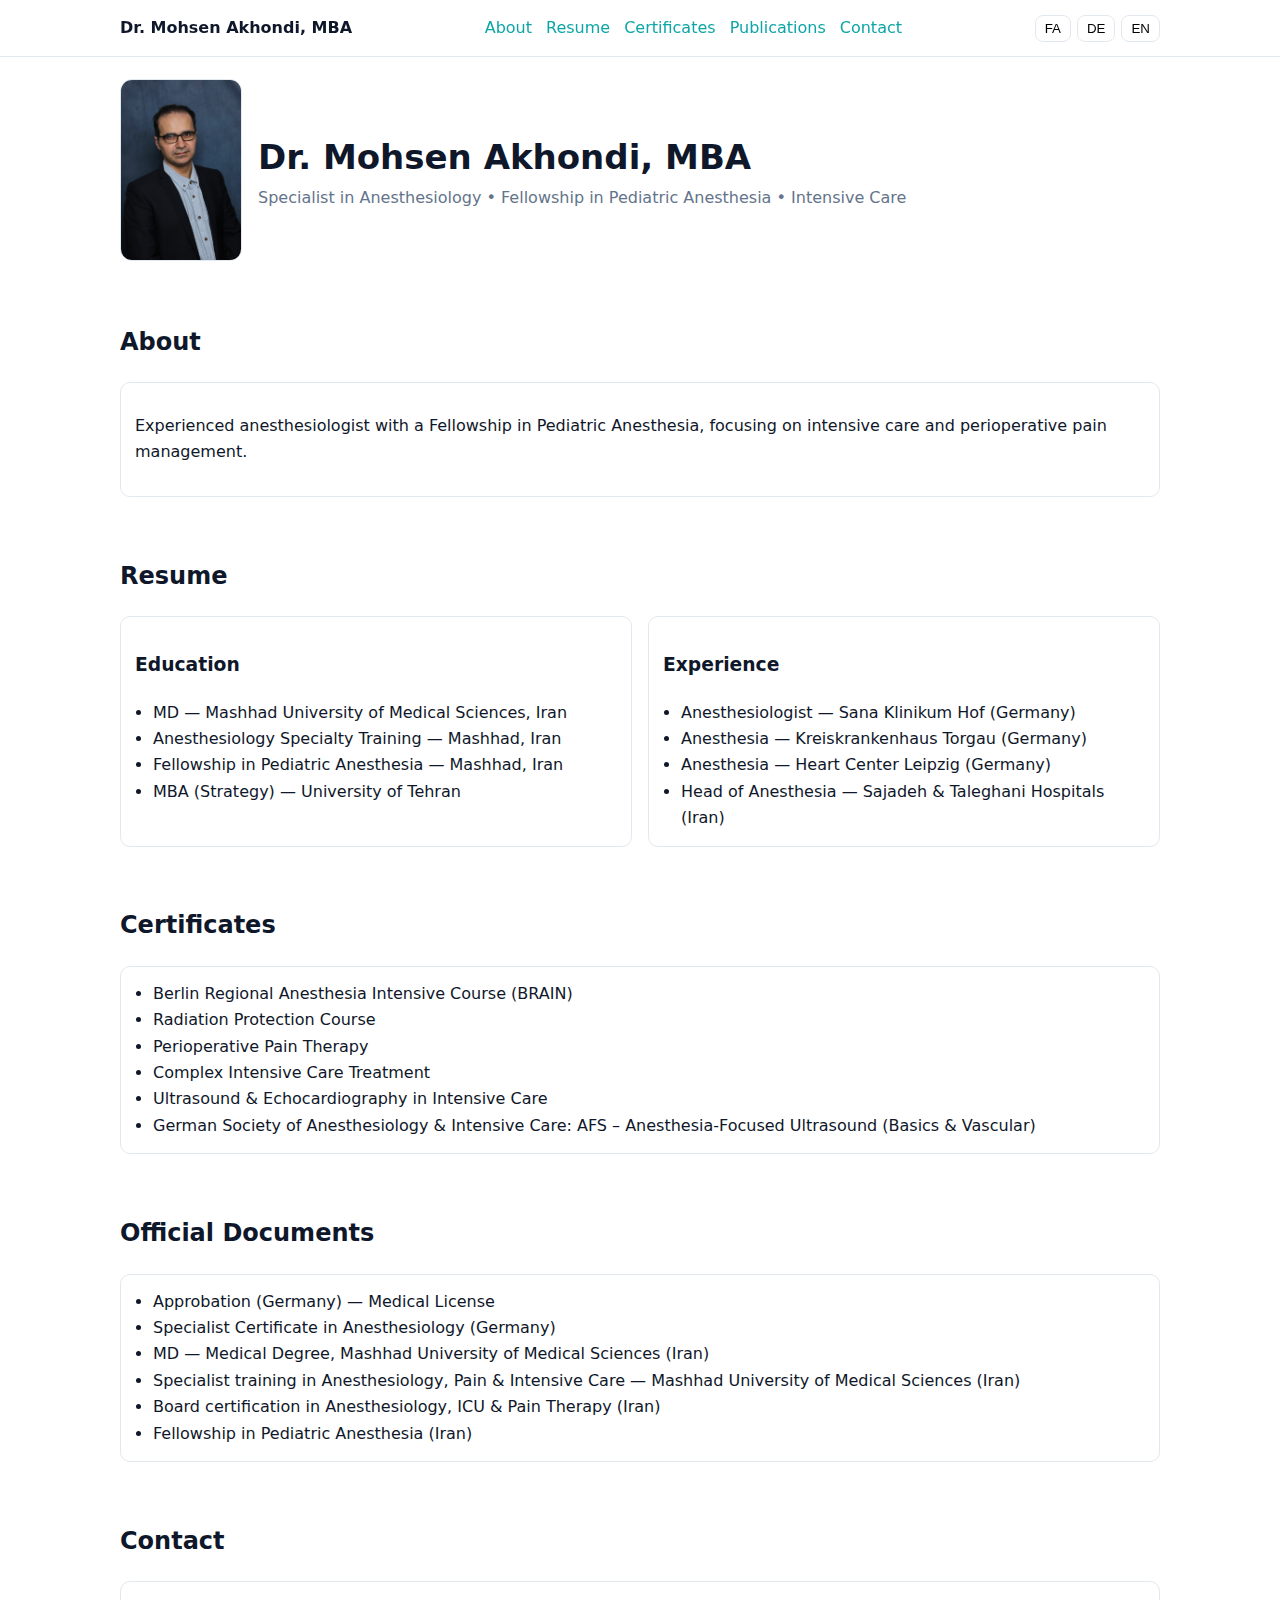
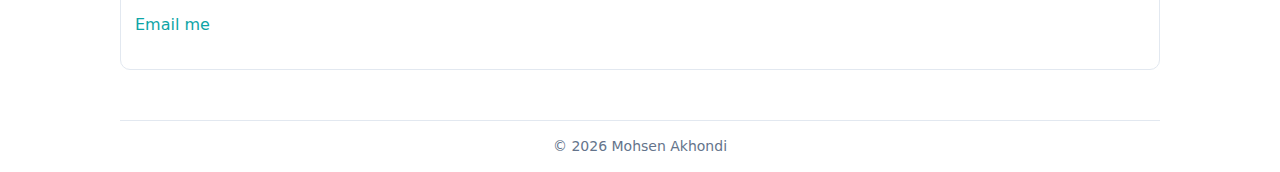
<file: index.html>
<!doctype html><html lang="de"><head><meta charset="utf-8"><meta name="viewport" content="width=device-width,initial-scale=1">
<title>Dr. Mohsen Akhondi, MBA — CV</title><style>
:root{--bg:#ffffff;--fg:#0f172a;--muted:#64748b;--line:#e2e8f0;--accent:#0ea5a6;--chip:#eef2ff}
html,body{margin:0;padding:0;background:var(--bg);color:var(--fg);font:16px/1.65 system-ui,-apple-system,Segoe UI,Roboto,Helvetica,Arial}
a{color:var(--accent);text-decoration:none}
a:hover{text-decoration:underline}
.container{max-width:1040px;margin:auto;padding:0 20px}
.nav{position:sticky;top:0;background:rgba(255,255,255,.9);border-bottom:1px solid var(--line);backdrop-filter:blur(8px);z-index:10}
.nav-inner{display:flex;align-items:center;justify-content:space-between;flex-wrap:wrap;gap:10px;min-height:56px}
.brand{font-weight:700}
.nav-links{display:flex;gap:14px;flex-wrap:wrap;justify-content:center;flex:1}
.lang-switch{display:flex;gap:6px}
.lang-switch button{border:1px solid var(--line);background:transparent;border-radius:8px;padding:5px 9px;cursor:pointer}
.hero{display:grid;grid-template-columns:minmax(90px,120px) 1fr;gap:18px;align-items:center;padding:22px 0}
.hero img{width:100%;max-width:120px;border-radius:12px;border:1px solid var(--line)}
h1{margin:0;font-size:clamp(22px,3.5vw,34px)}
.sub{color:var(--muted)}
.section{padding:20px 0}
.card{border:1px solid var(--line);border-radius:10px;padding:14px}
.grid-2{display:grid;grid-template-columns:1fr 1fr;gap:16px}
@media(max-width:850px){.grid-2{grid-template-columns:1fr}}
ul.clean{margin:0;padding-left:18px}
.footer{border-top:1px solid var(--line);margin-top:30px;padding:14px 0;text-align:center;color:var(--muted);font-size:14px}
[dir="rtl"] .hero{grid-template-columns:1fr minmax(90px,120px)}
[dir="rtl"] .nav-links{flex-direction:row-reverse}
</style></head><body>
<div class="nav"><div class="container nav-inner">
  <div class="brand" data-i="title">Dr. Mohsen Akhondi, MBA</div>
  <nav class="nav-links">
    <a href="#about" data-i="nav_about">Über mich</a>
    <a href="#resume" data-i="nav_resume">Lebenslauf</a>
    <a href="#certs" data-i="nav_certs">Zertifikate</a>
    <a href="publications.html" data-i="nav_pubs">Publikationen</a>
    <a href="#contact" data-i="nav_contact">Kontakt</a>
  </nav>
  <div class="lang-switch"><button data-lang="fa">FA</button><button data-lang="de" class="active">DE</button><button data-lang="en">EN</button></div>
</div></div>
<main class="container">
<section class="hero"><img src="assets/photo.jpg" alt="Portrait"><div><h1 data-i="title">Dr. Mohsen Akhondi, MBA</h1>
<div class="sub" data-i="role">Facharzt für Anästhesiologie • Fellowship für Kinderanästhesie • Intensivmedizin</div></div></section>
<section id="about" class="section"><h2 data-i="about_h">Über mich</h2><div class="card"><p data-i="about_text">…</p></div></section>
<section id="resume" class="section"><h2 data-i="resume_h">Lebenslauf</h2>
<div class="grid-2">
  <div class="card"><h3 data-i="edu_h">Ausbildung</h3><ul id="edu-list" class="clean">
    <li>MD — Mashhad University of Medical Sciences, Iran</li><li>Anesthesiology Specialty Training — Mashhad, Iran</li><li>Fellowship in Pediatric Anesthesia — Mashhad, Iran</li><li>MBA (Strategy) — University of Tehran</li>
  </ul></div>
  <div class="card"><h3 data-i="exp_h">Berufserfahrung</h3><ul id="exp-list" class="clean">
    <li>Anesthesiologist — Sana Klinikum Hof (Germany)</li><li>Anesthesia — Kreiskrankenhaus Torgau (Germany)</li><li>Anesthesia — Heart Center Leipzig (Germany)</li><li>Head of Anesthesia — Sajadeh & Taleghani Hospitals (Iran)</li>
  </ul></div>
</div></section>
<section id="certs" class="section"><h2 data-i="certs_h">Weiterbildungen & Zertifikate</h2>
<div class="card"><ul id="certs-list" class="clean">
  <li>Berliner Regionalanästhesie Intensivkurs (BRAIN)</li><li>Strahlenschutzkurs</li><li>Perioperative Schmerztherapie</li><li>Intensivmedizinische Komplexbehandlung</li><li>Sonographie & Echokardiographie in der Intensivmedizin</li><li>Deutsche Gesellschaft für Anästhesiologie und Intensivmedizin: AFS – Anästhesie Fokussierte Sonographie: Grundlagen und Gefäßsonographie</li>
</ul></div></section>
<section id="docs" class="section"><h2 data-i="docs_h">Offizielle Dokumente</h2>
<div class="card"><ul id="docs-list" class="clean">
  <li>Approbation (Deutschland)</li><li>Facharzt für Anästhesiologie (Deutschland)</li><li>Studium der Humanmedizin an der Universität für Medizin in Mashhad (Iran)</li><li>Anästhesiologie Facharzt, Schmerz- und Intensivmedizin an der Universität für Medizin in Mashhad (Iran)</li><li>Board‑Zertifizierung Anästhesiologie, ITS und Schmerztherapie (Iran)</li><li>Fellowship Kinderanästhesie (Iran)</li>
</ul></div></section>
<section id="contact" class="section"><h2 data-i="contact_h">Kontakt</h2><div class="card"><p><a href="mailto:Akhondi@Live.com" data-i="contact_btn">E‑Mail senden</a></p></div></section>
<div class="footer">© <script>document.write(new Date().getFullYear())</script> Mohsen Akhondi</div>
</main>
<script>
const i18n = {
  de:{nav_about:'Über mich',nav_resume:'Lebenslauf',nav_certs:'Zertifikate',nav_pubs:'Publikationen',nav_contact:'Kontakt',
      title:'Dr. Mohsen Akhondi, MBA',role:'Facharzt für Anästhesiologie • Fellowship für Kinderanästhesie • Intensivmedizin',
      about_h:'Über mich',about_text:'Erfahrener Facharzt für Anästhesiologie mit Fellowship in Kinderanästhesie, Schwerpunkt Intensivmedizin und perioperative Schmerztherapie.',
      resume_h:'Lebenslauf',edu_h:'Ausbildung',exp_h:'Berufserfahrung',certs_h:'Weiterbildungen & Zertifikate',docs_h:'Offizielle Dokumente',
      contact_h:'Kontakt',contact_btn:'E‑Mail senden',
      edu_list:['MD — Mashhad University of Medical Sciences, Iran','Anesthesiology Specialty Training — Mashhad, Iran','Fellowship in Pediatric Anesthesia — Mashhad, Iran','MBA (Strategy) — University of Tehran'],
      exp_list:['Anesthesiologist — Sana Klinikum Hof (Germany)','Anesthesia — Kreiskrankenhaus Torgau (Germany)','Anesthesia — Heart Center Leipzig (Germany)','Head of Anesthesia — Sajadeh & Taleghani Hospitals (Iran)'],
      certs_list:['Berliner Regionalanästhesie Intensivkurs (BRAIN)','Strahlenschutzkurs','Perioperative Schmerztherapie','Intensivmedizinische Komplexbehandlung','Sonographie & Echokardiographie in der Intensivmedizin','Deutsche Gesellschaft für Anästhesiologie und Intensivmedizin: AFS – Anästhesie Fokussierte Sonographie: Grundlagen und Gefäßsonographie'],
      docs_list:['Approbation (Deutschland)','Facharzt für Anästhesiologie (Deutschland)','Studium der Humanmedizin an der Universität für Medizin in Mashhad (Iran)','Anästhesiologie Facharzt, Schmerz- und Intensivmedizin an der Universität für Medizin in Mashhad (Iran)','Board‑Zertifizierung Anästhesiologie, ITS und Schmerztherapie (Iran)','Fellowship Kinderanästhesie (Iran)']
  },
  en:{nav_about:'About',nav_resume:'Resume',nav_certs:'Certificates',nav_pubs:'Publications',nav_contact:'Contact',
      title:'Dr. Mohsen Akhondi, MBA',role:'Specialist in Anesthesiology • Fellowship in Pediatric Anesthesia • Intensive Care',
      about_h:'About',about_text:'Experienced anesthesiologist with a Fellowship in Pediatric Anesthesia, focusing on intensive care and perioperative pain management.',
      resume_h:'Resume',edu_h:'Education',exp_h:'Experience',certs_h:'Certificates',docs_h:'Official Documents',
      contact_h:'Contact',contact_btn:'Email me',
      edu_list:['MD — Mashhad University of Medical Sciences, Iran','Anesthesiology Specialty Training — Mashhad, Iran','Fellowship in Pediatric Anesthesia — Mashhad, Iran','MBA (Strategy) — University of Tehran'],
      exp_list:['Anesthesiologist — Sana Klinikum Hof (Germany)','Anesthesia — Kreiskrankenhaus Torgau (Germany)','Anesthesia — Heart Center Leipzig (Germany)','Head of Anesthesia — Sajadeh & Taleghani Hospitals (Iran)'],
      certs_list:['Berlin Regional Anesthesia Intensive Course (BRAIN)','Radiation Protection Course','Perioperative Pain Therapy','Complex Intensive Care Treatment','Ultrasound & Echocardiography in Intensive Care','German Society of Anesthesiology & Intensive Care: AFS – Anesthesia‑Focused Ultrasound (Basics & Vascular)'],
      docs_list:['Approbation (Germany) — Medical License','Specialist Certificate in Anesthesiology (Germany)','MD — Medical Degree, Mashhad University of Medical Sciences (Iran)','Specialist training in Anesthesiology, Pain & Intensive Care — Mashhad University of Medical Sciences (Iran)','Board certification in Anesthesiology, ICU & Pain Therapy (Iran)','Fellowship in Pediatric Anesthesia (Iran)']
  },
  fa:{nav_about:'درباره من',nav_resume:'رزومه',nav_certs:'گواهی‌ها',nav_pubs:'مقالات',nav_contact:'تماس',
      title:'دکتر محسن آخوندی، MBA',role:'متخصص بیهوشی • فلوشیپ فوق‌تخصصی بیهوشی کودکان • مراقبت‌های ویژه',
      about_h:'درباره من',about_text:'پزشک متخصص بیهوشی و دارندهٔ فلوشیپ فوق‌تخصصی بیهوشی کودکان، با تمرکز بر مراقبت‌های ویژه و مدیریت درد پیرامون عمل.',
      resume_h:'رزومه',edu_h:'تحصیلات',exp_h:'سوابق شغلی',certs_h:'دوره‌ها و گواهی‌نامه‌ها',docs_h:'اسناد رسمی',
      contact_h:'تماس',contact_btn:'ارسال ایمیل',
      edu_list:['دکترای حرفه‌ای پزشکی (MD) — دانشگاه علوم پزشکی مشهد، ایران','دوره تخصص بیهوشی — مشهد، ایران','فلوشیپ بیهوشی کودکان — مشهد، ایران','MBA (استراتژی) — دانشگاه تهران'],
      exp_list:['پزشک متخصص بیهوشی — Sana Klinikum Hof (آلمان)','بیهوشی — Kreiskrankenhaus Torgau (آلمان)','بیهوشی — Heart Center Leipzig (آلمان)','رئیس بخش بیهوشی — بیمارستان‌های سجادیه و طالقانی (ایران)'],
      certs_list:['دوره فشرده رژیونال آنستزی برلین (BRAIN)','دوره حفاظت در برابر اشعه','درمان درد پیرامون عمل','درمان پیچیده مراقبت‌های ویژه','سونوگرافی و اکو در ICU','AFS – سونوگرافی متمرکز بر بیهوشی (مبانی و عروق)'],
      docs_list:['اپروباسیون (مجوز کار پزشکی در آلمان)','عنوان تخصصی بیهوشی (آلمان)','دکترای پزشکی — دانشگاه علوم پزشکی مشهد (ایران)','تخصص بیهوشی، درد و مراقبت‌های ویژه — دانشگاه علوم پزشکی مشهد (ایران)','بورد تخصصی بیهوشی، ICU و درمان درد (ایران)','فلوشیپ بیهوشی کودکان (ایران)']
  }
};
function fillList(id, arr){const ul=document.getElementById(id); if(!ul) return; ul.innerHTML=''; arr.forEach(x=>{const li=document.createElement('li'); li.textContent=x; ul.appendChild(li);});}
function setLang(lang){
  const l = i18n[lang]?lang:'de';
  document.documentElement.lang=l;
  document.documentElement.dir=(l==='fa')?'rtl':'ltr';
  const t=i18n[l];
  document.querySelectorAll('[data-i]').forEach(el=>{const k=el.getAttribute('data-i'); if(t[k]) el.textContent=t[k];});
  fillList('edu-list',t.edu_list); fillList('exp-list',t.exp_list); fillList('certs-list',t.certs_list); fillList('docs-list',t.docs_list);
  document.querySelectorAll('.lang-switch button').forEach(b=>b.classList.remove('active'));
  const btn=document.querySelector(`.lang-switch button[data-lang="${l}"]`); if(btn) btn.classList.add('active');
  localStorage.setItem('lang',l);
}
document.addEventListener('DOMContentLoaded',()=>{
  const saved=localStorage.getItem('lang'); let initial=saved;
  if(!initial){ const nav=(navigator.language||'en').toLowerCase(); if(nav.startsWith('fa')) initial='fa'; else if(nav.startsWith('de')) initial='de'; else initial='en'; }
  setLang(initial);
  document.querySelectorAll('.lang-switch button').forEach(b=>b.addEventListener('click',()=>setLang(b.dataset.lang)));
});
</script>
</body></html>
</file>
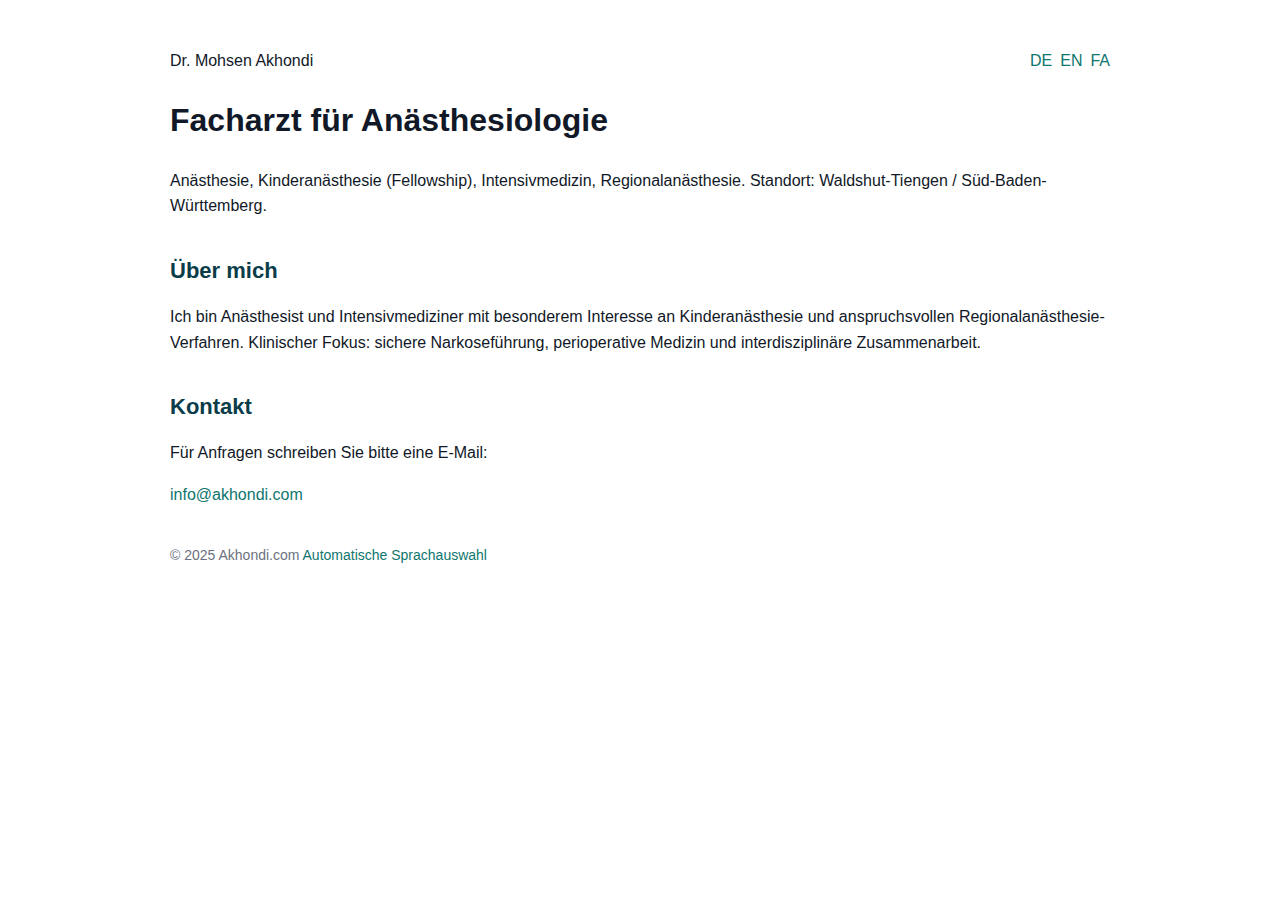
<file: de.html>
<!doctype html>
<html lang="de">
<head>
  <meta charset="utf-8">
  <meta name="viewport" content="width=device-width, initial-scale=1">
  <title>Dr. Mohsen Akhondi — Anästhesiologe</title>
  <link rel="stylesheet" href="styles.css">
</head>
<body>
  <div class="container">
    <header class="header">
      <div class="brand">Dr. Mohsen Akhondi</div>
      <nav class="lang-switch" aria-label="Sprache wechseln">
        <a href="de.html" class="active">DE</a>
        <a href="en.html">EN</a>
        <a href="fa.html">FA</a>
      </nav>
    </header>

    <main class="hero">
      <h1>Facharzt für Anästhesiologie</h1>
      <p>
        Anästhesie, Kinderanästhesie (Fellowship), Intensivmedizin, Regionalanästhesie.
        Standort: Waldshut‑Tiengen / Süd-Baden-Württemberg.
      </p>
    </main>

    <section class="section">
      <h2>Über mich</h2>
      <p>
        Ich bin Anästhesist und Intensivmediziner mit besonderem Interesse an Kinderanästhesie und
        anspruchsvollen Regionalanästhesie-Verfahren. Klinischer Fokus: sichere Narkoseführung,
        perioperative Medizin und interdisziplinäre Zusammenarbeit.
      </p>
    </section>

    <section class="section">
      <h2>Kontakt</h2>
      <p>Für Anfragen schreiben Sie bitte eine E‑Mail:</p>
      <p><a class="mail" href="mailto:info@akhondi.com">info@akhondi.com</a></p>
    </section>

    <footer class="footer">
      <span>© 2025 Akhondi.com</span>
      <a href="index.html">Automatische Sprachauswahl</a>
    </footer>
  </div>
</body>
</html>
</file>
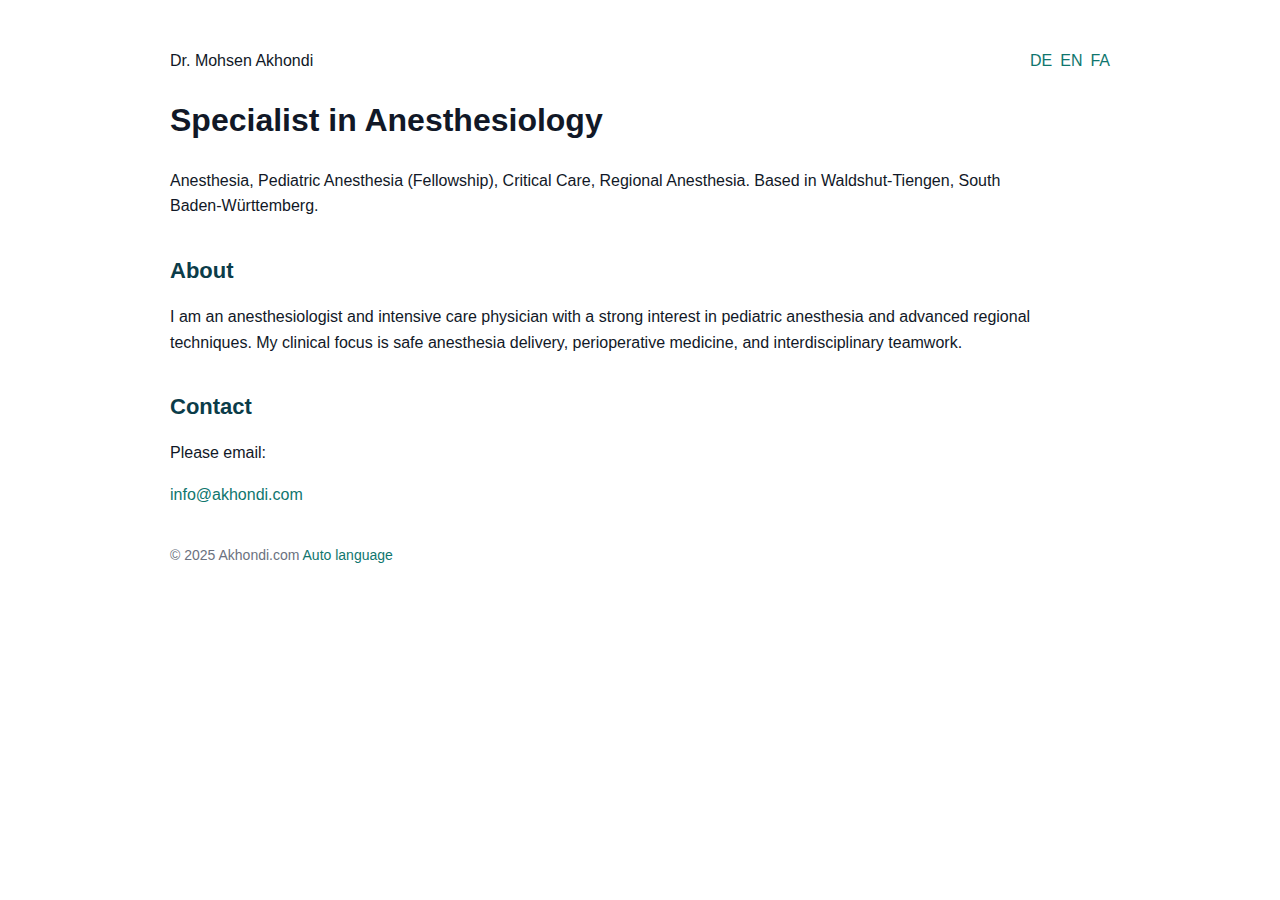
<file: en.html>
<!doctype html>
<html lang="en">
<head>
  <meta charset="utf-8">
  <meta name="viewport" content="width=device-width, initial-scale=1">
  <title>Dr. Mohsen Akhondi — Anesthesiologist</title>
  <link rel="stylesheet" href="styles.css">
</head>
<body>
  <div class="container">
    <header class="header">
      <div class="brand">Dr. Mohsen Akhondi</div>
      <nav class="lang-switch" aria-label="Switch language">
        <a href="de.html">DE</a>
        <a href="en.html" class="active">EN</a>
        <a href="fa.html">FA</a>
      </nav>
    </header>

    <main class="hero">
      <h1>Specialist in Anesthesiology</h1>
      <p>
        Anesthesia, Pediatric Anesthesia (Fellowship), Critical Care, Regional Anesthesia.
        Based in Waldshut‑Tiengen, South Baden‑Württemberg.
      </p>
    </main>

    <section class="section">
      <h2>About</h2>
      <p>
        I am an anesthesiologist and intensive care physician with a strong interest in pediatric
        anesthesia and advanced regional techniques. My clinical focus is safe anesthesia delivery,
        perioperative medicine, and interdisciplinary teamwork.
      </p>
    </section>

    <section class="section">
      <h2>Contact</h2>
      <p>Please email:</p>
      <p><a class="mail" href="mailto:info@akhondi.com">info@akhondi.com</a></p>
    </section>

    <footer class="footer">
      <span>© 2025 Akhondi.com</span>
      <a href="index.html">Auto language</a>
    </footer>
  </div>
</body>
</html>
</file>
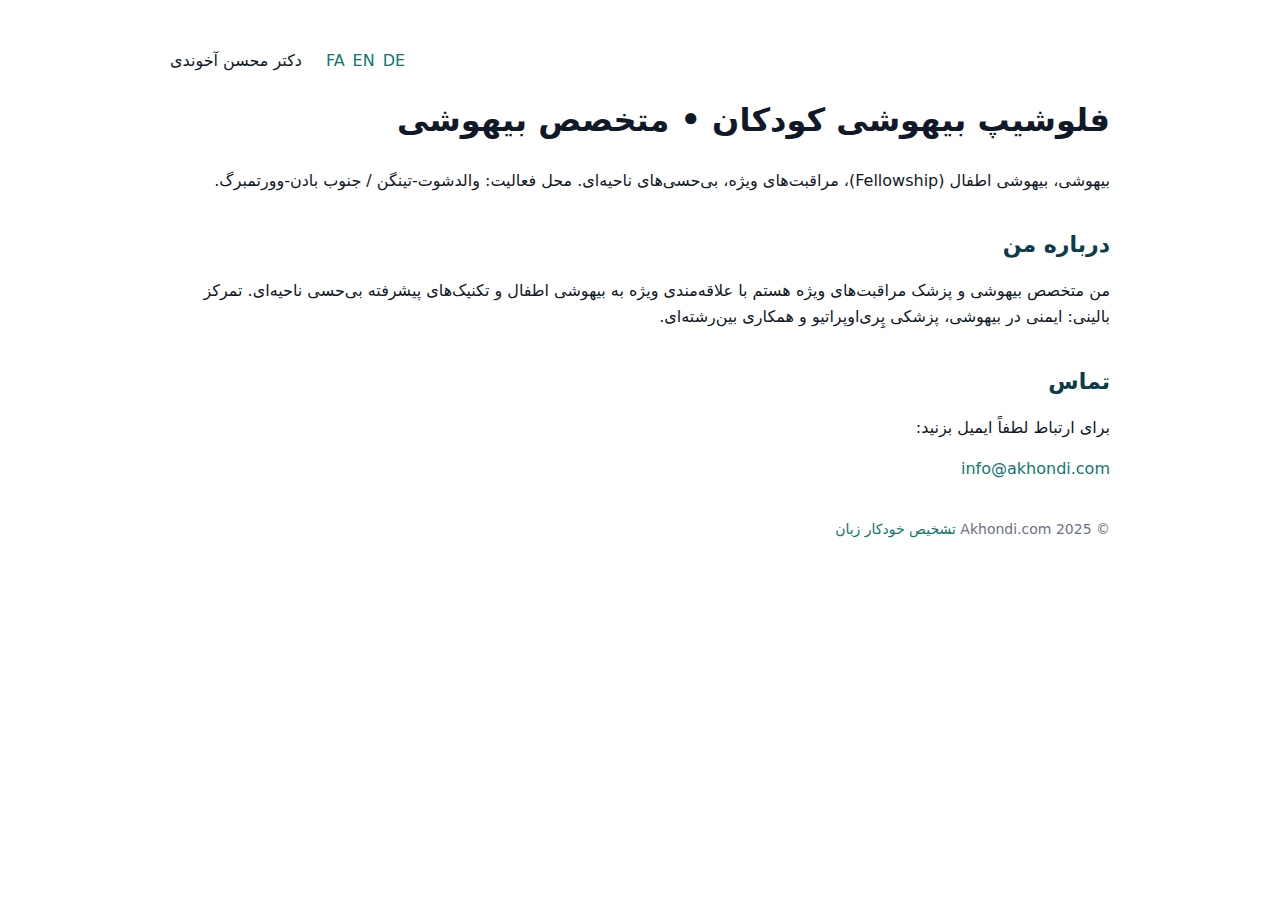
<file: fa.html>
<!doctype html>
<html lang="fa" dir="rtl">
<head>
  <meta charset="utf-8">
  <meta name="viewport" content="width=device-width, initial-scale=1">
  <title>دکتر محسن آخوندی — متخصص بیهوشی</title>
  <link rel="stylesheet" href="styles.css">
  <style>
    body { font-family: "Vazirmatn", system-ui, -apple-system, "Segoe UI", Roboto, Arial, sans-serif; }
  </style>
</head>
<body>
  <div class="container">
    <header class="header">
      <div class="brand">دکتر محسن آخوندی</div>
      <nav class="lang-switch" aria-label="تغییر زبان">
        <a href="de.html">DE</a>
        <a href="en.html">EN</a>
        <a href="fa.html" class="active">FA</a>
      </nav>
    </header>

    <main class="hero">
      <h1>فلوشیپ بیهوشی کودکان • متخصص بیهوشی</h1>
      <p>
        بیهوشی، بیهوشی اطفال (Fellowship)، مراقبت‌های ویژه، بی‌حسی‌های ناحیه‌ای.
        محل فعالیت: والدشوت‑تینگن / جنوب بادن-وورتمبرگ.
      </p>
    </main>

    <section class="section">
      <h2>درباره من</h2>
      <p>
        من متخصص بیهوشی و پزشک مراقبت‌های ویژه هستم با علاقه‌مندی ویژه به بیهوشی اطفال و تکنیک‌های
        پیشرفته بی‌حسی ناحیه‌ای. تمرکز بالینی: ایمنی در بیهوشی، پزشکی پِری‌اوپراتیو و همکاری بین‌رشته‌ای.
      </p>
    </section>

    <section class="section">
      <h2>تماس</h2>
      <p>برای ارتباط لطفاً ایمیل بزنید:</p>
      <p><a class="mail" href="mailto:info@akhondi.com">info@akhondi.com</a></p>
    </section>

    <footer class="footer">
      <span>© 2025 Akhondi.com</span>
      <a href="index.html">تشخیص خودکار زبان</a>
    </footer>
  </div>
</body>
</html>
</file>
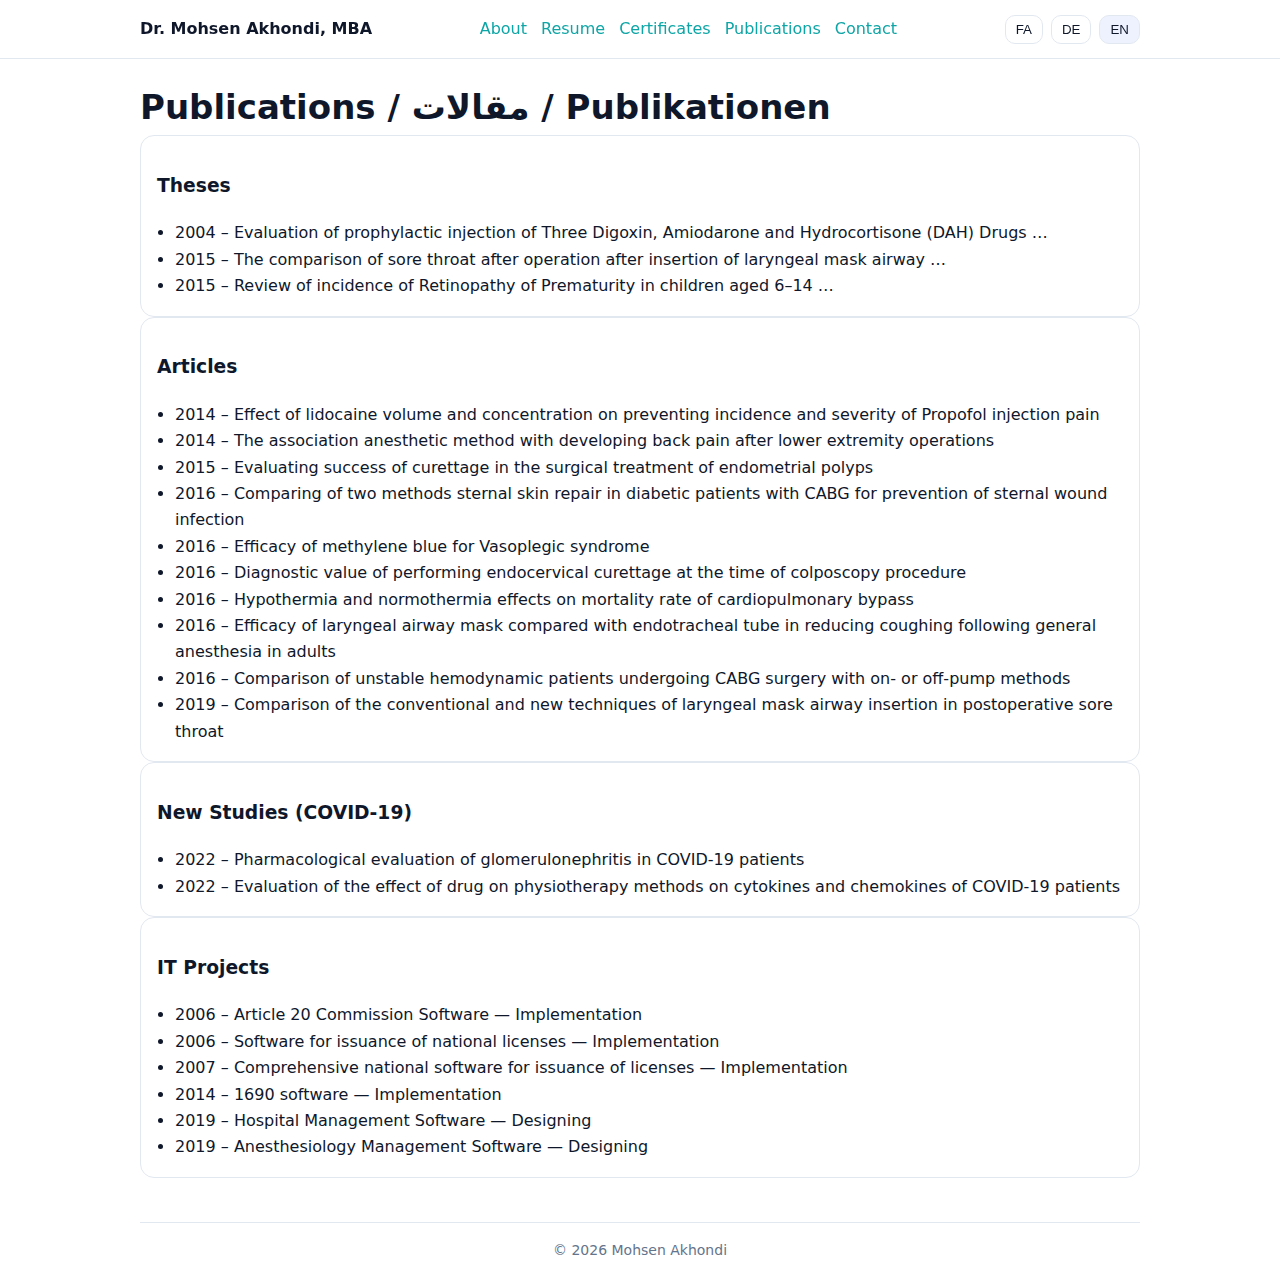
<file: publications.html>
<!doctype html><html lang="de"><head><meta charset="utf-8"><meta name="viewport" content="width=device-width,initial-scale=1">
<title>Publications — Dr. Mohsen Akhondi</title><style>
:root{--bg:#ffffff;--fg:#0f172a;--muted:#64748b;--line:#e2e8f0;--accent:#0ea5a6;--chip:#eef2ff}
@media (prefers-color-scheme: dark){
  :root{--bg:#0b1220;--fg:#e5eefc;--muted:#94a3b8;--line:#1f2a44;--chip:#1b2140}
}
*{box-sizing:border-box}
html,body{margin:0;padding:0;background:var(--bg);color:var(--fg);font:16px/1.65 system-ui,-apple-system,Segoe UI,Roboto,Helvetica,Arial}
a{color:var(--accent);text-decoration:none}
a:hover{text-decoration:underline}
.container{max-width:1040px;margin-inline:auto;padding:0 20px}
.nav{position:sticky;top:0;z-index:10;background:rgba(255,255,255,.9);backdrop-filter:blur(10px);border-bottom:1px solid var(--line)}
@media (prefers-color-scheme: dark){.nav{background:rgba(11,18,32,.75)}}
.nav-inner{display:flex;align-items:center;gap:12px;justify-content:space-between;min-height:58px;flex-wrap:wrap}
.brand{font-weight:700}
.nav-links{display:flex;gap:14px;flex-wrap:wrap;justify-content:center;flex:1}
.lang-switch{display:flex;gap:8px}
.lang-switch button{border:1px solid var(--line);background:transparent;border-radius:10px;padding:6px 10px;cursor:pointer;color:var(--fg)}
.lang-switch button.active{background:var(--chip)}
.hero{display:grid;grid-template-columns:minmax(90px,120px) 1fr;gap:18px;align-items:center;padding:20px 0 8px}
.hero img{width:100%;height:auto;max-width:120px;aspect-ratio:6/7;object-fit:cover;border-radius:12px;border:1px solid var(--line)}
h1{font-size:clamp(22px,3.8vw,34px);margin:0}
.sub{color:var(--muted);margin:6px 0 0}
.section{padding:20px 0}
.section h2{font-size:22px;margin:0 0 12px;color:#0b3c49}
.card{border:1px solid var(--line);border-radius:14px;padding:16px;background:transparent}
.grid-2{display:grid;grid-template-columns:1fr 1fr;gap:16px}
@media (max-width:880px){.grid-2{grid-template-columns:1fr}}
ul.clean{margin:0;padding-left:18px}
.meta{color:var(--muted);font-size:14px}
.footer{border-top:1px solid var(--line);margin-top:24px;padding:16px 0;color:var(--muted);font-size:14px;text-align:center}
[dir="rtl"] .hero{grid-template-columns:1fr minmax(90px,120px)}
[dir="rtl"] .hero{direction:rtl}
[dir="rtl"] .nav-links{flex-direction:row-reverse}
@media print{.nav,.lang-switch{display:none} .card{page-break-inside:avoid}}
</style></head><body>
<div class="nav"><div class="container nav-inner">
  <div class="brand" data-i="title">Dr. Mohsen Akhondi, MBA</div>
  <nav class="nav-links">
    <a href="index.html#about" data-i="nav_about">Über mich</a>
    <a href="index.html#resume" data-i="nav_resume">Lebenslauf</a>
    <a href="index.html#certs" data-i="nav_certs">Zertifikate</a>
    <a href="publications.html" data-i="nav_pubs">Publikationen</a>
    <a href="index.html#contact" data-i="nav_contact">Kontakt</a>
  </nav>
  <div class="lang-switch">
    <button data-lang="fa">FA</button>
    <button data-lang="de" class="active">DE</button>
    <button data-lang="en">EN</button>
  </div>
</div></div>

<main class="container"><section class="section">
<h1 data-i="pubs_h">Publications / مقالات / Publikationen</h1>

<div class="card"><h3 data-i="theses_h">Abschlussarbeiten (Theses)</h3><ul class="clean">
<li>2004 – Evaluation of prophylactic injection of Three Digoxin, Amiodarone and Hydrocortisone (DAH) Drugs …</li><li>2015 – The comparison of sore throat after operation after insertion of laryngeal mask airway …</li><li>2015 – Review of incidence of Retinopathy of Prematurity in children aged 6–14 …</li>
</ul></div>

<div class="card"><h3 data-i="articles_h">Artikel (Articles)</h3><ul class="clean">
<li>2014 – Effect of lidocaine volume and concentration on preventing incidence and severity of Propofol injection pain</li><li>2014 – The association anesthetic method with developing back pain after lower extremity operations</li><li>2015 – Evaluating success of curettage in the surgical treatment of endometrial polyps</li><li>2016 – Comparing of two methods sternal skin repair in diabetic patients with CABG for prevention of sternal wound infection</li><li>2016 – Efficacy of methylene blue for Vasoplegic syndrome</li><li>2016 – Diagnostic value of performing endocervical curettage at the time of colposcopy procedure</li><li>2016 – Hypothermia and normothermia effects on mortality rate of cardiopulmonary bypass</li><li>2016 – Efficacy of laryngeal airway mask compared with endotracheal tube in reducing coughing following general anesthesia in adults</li><li>2016 – Comparison of unstable hemodynamic patients undergoing CABG surgery with on- or off-pump methods</li><li>2019 – Comparison of the conventional and new techniques of laryngeal mask airway insertion in postoperative sore throat</li>
</ul></div>

<div class="card"><h3 data-i="covid_h">Neue Studien (COVID‑19)</h3><ul class="clean">
<li>2022 – Pharmacological evaluation of glomerulonephritis in COVID‑19 patients</li><li>2022 – Evaluation of the effect of drug on physiotherapy methods on cytokines and chemokines of COVID‑19 patients</li>
</ul></div>

<div class="card"><h3 data-i="it_h">Informatik‑Projekte</h3><ul class="clean">
<li>2006 – Article 20 Commission Software — Implementation</li><li>2006 – Software for issuance of national licenses — Implementation</li><li>2007 – Comprehensive national software for issuance of licenses — Implementation</li><li>2014 – 1690 software — Implementation</li><li>2019 – Hospital Management Software — Designing</li><li>2019 – Anesthesiology Management Software — Designing</li>
</ul></div>
</section>

<div class="footer">© <script>document.write(new Date().getFullYear())</script> Mohsen Akhondi</div>
</main>
<script>
const I18N = {"de": {"nav_about": "Über mich", "nav_resume": "Lebenslauf", "nav_certs": "Zertifikate", "nav_pubs": "Publikationen", "nav_contact": "Kontakt", "title": "Dr. Mohsen Akhondi, MBA", "role": "Facharzt für Anästhesiologie • Fellowship für Kinderanästhesie • Intensivmedizin", "about_h": "Über mich", "about_text": "Erfahrener Facharzt für Anästhesiologie mit Fellowship in Kinderanästhesie, Schwerpunkt Intensivmedizin und perioperative Schmerztherapie.", "resume_h": "Lebenslauf", "edu_h": "Ausbildung", "exp_h": "Berufserfahrung", "certs_h": "Weiterbildungen & Zertifikate", "docs_h": "Offizielle Dokumente", "skills_h": "Fachliche Kompetenzen", "langs_h": "Sprachen", "contact_h": "Kontakt", "contact_btn": "E‑Mail senden", "edu": ["MD — Mashhad University of Medical Sciences, Iran", "Facharztausbildung Anästhesiologie — Mashhad, Iran", "Fellowship Kinderanästhesie — Mashhad, Iran", "MBA (Strategy) — University of Tehran"], "exp": ["Anästhesiologe — Sana Klinikum Hof (Deutschland)", "Anästhesie — Kreiskrankenhaus Torgau (Deutschland)", "Anästhesie — Herzzentrum Leipzig (Deutschland)", "Leitung Anästhesie — Sajadeh & Taleghani Hospitals (Iran)"], "certs": ["Berliner Regionalanästhesie Intensivkurs (BRAIN)", "Strahlenschutzkurs", "Perioperative Schmerztherapie", "Intensivmedizinische Komplexbehandlung", "Sonographie & Echokardiographie in der Intensivmedizin", "Deutsche Gesellschaft für Anästhesiologie und Intensivmedizin: AFS – Anästhesie Fokussierte Sonographie: Grundlagen und Gefäßsonographie"], "docs": ["Approbation (Deutschland)", "Facharzt für Anästhesiologie (Deutschland)", "Studium der Humanmedizin an der Universität für Medizin in Mashhad", "Anästhesiologie Facharzt, Schmerz- und Intensivmedizin an der Universität für Medizin in Mashhad", "Fellowship für Kinderanästhesie an der Universität für Medizin in Mashhad", "دانشنامه تخصص بیهوشی", "برد تخصصی بیهوشی", "دانشنامه فلوشیپ تخصصی بیهوشی"], "skills": ["Anästhesieverfahren in verschiedenen Disziplinen", "Intensivmedizin inkl. postoperativer Überwachung", "Mitarbeit im Notfallteam", "Lehre für Assistenzärzte & Studierende", "Schmerztherapie- & QM-Protokolle entwickeln"], "langs": ["Deutsch: C1 (Medizin)", "Englisch: Fließend", "Persisch: Muttersprache"], "pubs_h": "Publications / مقالات / Publikationen", "theses_h": "Abschlussarbeiten (Theses)", "articles_h": "Artikel (Articles)", "covid_h": "Neue Studien (COVID‑19)", "it_h": "Informatik‑Projekte"}, "en": {"nav_about": "About", "nav_resume": "Resume", "nav_certs": "Certificates", "nav_pubs": "Publications", "nav_contact": "Contact", "title": "Dr. Mohsen Akhondi, MBA", "role": "Specialist in Anesthesiology • Fellowship in Pediatric Anesthesia • Intensive Care", "about_h": "About", "about_text": "Experienced anesthesiologist with Fellowship in Pediatric Anesthesia, focusing on intensive care and perioperative pain management.", "resume_h": "Resume", "edu_h": "Education", "exp_h": "Experience", "certs_h": "Certificates", "docs_h": "Official Documents", "skills_h": "Key Competencies", "langs_h": "Languages", "contact_h": "Contact", "contact_btn": "Email me", "edu": ["MD — Mashhad University of Medical Sciences, Iran", "Anesthesiology Residency — Mashhad, Iran", "Fellowship in Pediatric Anesthesia — Mashhad, Iran", "MBA (Strategy) — University of Tehran"], "exp": ["Anesthesiologist — Sana Klinikum Hof (Germany)", "Anesthesia — Kreiskrankenhaus Torgau (Germany)", "Anesthesia — Heart Center Leipzig (Germany)", "Head of Anesthesia — Sajadeh & Taleghani Hospitals (Iran)"], "certs": ["Berlin Regional Anesthesia Intensive Course (BRAIN)", "Radiation Protection Course", "Perioperative Pain Therapy", "Intensive Care Complex Treatment", "Ultrasound & Echocardiography in Intensive Care", "German Society of Anesthesiology & Intensive Care Medicine: AFS – Anesthesia‑Focused Sonography: Basics & Vascular Ultrasound"], "docs": ["Approbation (Germany)", "Specialist in Anesthesiology (Germany)", "Medical Degree — Mashhad University of Medical Sciences", "Specialist training in Anesthesiology, Pain & Intensive Care — Mashhad University of Medical Sciences", "Fellowship in Pediatric Anesthesia — Mashhad University of Medical Sciences", "دانشنامه تخصص بیهوشی", "برد تخصصی بیهوشی", "دانشنامه فلوشیپ تخصصی بیهوشی"], "skills": ["Anesthesia across surgical specialties", "ICU management incl. postoperative monitoring", "Emergency team participation", "Teaching residents & students", "Developing pain therapy & QA protocols"], "langs": ["German: C1 (medical)", "English: Fluent", "Persian: Native"], "pubs_h": "Publications / مقالات / Publikationen", "theses_h": "Theses", "articles_h": "Articles", "covid_h": "New Studies (COVID‑19)", "it_h": "IT Projects"}, "fa": {"nav_about": "درباره من", "nav_resume": "رزومه", "nav_certs": "گواهی‌ها", "nav_pubs": "مقالات", "nav_contact": "تماس", "title": "دکتر محسن آخوندی، MBA", "role": "متخصص بیهوشی • فلوشیپ فوق‌تخصصی بیهوشی کودکان • مراقبت‌های ویژه", "about_h": "درباره من", "about_text": "پزشک متخصص بیهوشی و دارندهٔ فلوشیپ فوق‌تخصصی بیهوشی کودکان، با تمرکز بر مراقبت‌های ویژه و درمان درد پیرامون عمل جراحی.", "resume_h": "رزومه", "edu_h": "تحصیلات", "exp_h": "سوابق شغلی", "certs_h": "دوره‌ها و گواهی‌نامه‌ها", "docs_h": "اسناد رسمی", "skills_h": "شایستگی‌ها", "langs_h": "زبان‌ها", "contact_h": "تماس", "contact_btn": "ایمیل", "edu": ["پزشکی عمومی — دانشگاه علوم پزشکی مشهد", "تخصص بیهوشی — مشهد، ایران", "فلوشیپ بیهوشی کودکان — مشهد، ایران", "MBA (استراتژی) — دانشگاه تهران"], "exp": ["متخصص بیهوشی — Sana Klinikum Hof (آلمان)", "بیهوشی — Kreiskrankenhaus Torgau (آلمان)", "بیهوشی — Heart Center Leipzig (آلمان)", "رئیس بخش بیهوشی — بیمارستان‌های سجادِه و طالقانی (ایران)"], "certs": ["دوره فشرده بلوک‌های منطقه‌ای برلین (BRAIN)", "دوره حفاظت در برابر اشعه", "درمان درد پیرامون عمل", "درمان‌های پیچیده مراقبت ویژه", "سونوگرافی و اکوکاردیوگرافی در ICU", "DGAI: AFS – سونوگرافی متمرکز بیهوشی: مبانی و سونوگرافی عروقی"], "docs": ["اپروباسیون (آلمان)", "متخصص بیهوشی (آلمان)", "دانش‌آموخته پزشکی — دانشگاه علوم پزشکی مشهد", "تخصص بیهوشی، درد و مراقبت‌های ویژه — دانشگاه علوم پزشکی مشهد", "فلوشیپ بیهوشی کودکان — دانشگاه علوم پزشکی مشهد", "دانشنامه تخصص بیهوشی", "برد تخصصی بیهوشی", "دانشنامه فلوشیپ تخصصی بیهوشی"], "skills": ["تکنیک‌های متنوع بیهوشی", "مدیریت ICU و پایش پس از عمل", "حضور در تیم‌های اورژانس", "آموزش دستیاران و دانشجویان", "تدوین پروتکل‌های درد و کیفیت"], "langs": ["آلمانی: C1 (پزشکی)", "انگلیسی: روان", "فارسی: مادری"], "pubs_h": "Publications / مقالات / Publikationen", "theses_h": "پایان‌نامه‌ها", "articles_h": "مقالات", "covid_h": "مطالعات جدید (COVID‑19)", "it_h": "پروژه‌های نرم‌افزاری"}};
function pickLang(){
  const url = new URL(window.location.href);
  const qp = url.searchParams.get('lang');
  if(qp && I18N[qp]) return qp;
  const saved = localStorage.getItem('site_lang');
  if(saved && I18N[saved]) return saved;
  const nav = (navigator.language || 'de').toLowerCase();
  if(nav.startsWith('fa')) return 'fa';
  if(nav.startsWith('de')) return 'de';
  return 'en';
}
function setLang(lang){
  if(!I18N[lang]) return;
  localStorage.setItem('site_lang', lang);
  document.documentElement.lang = lang;
  document.documentElement.dir = (lang==='fa')?'rtl':'ltr';
  const t = I18N[lang];
  const map=[
    'nav_about','nav_resume','nav_certs','nav_pubs','nav_contact',
    'title','role','about_h','about_text','resume_h','edu_h','exp_h',
    'certs_h','docs_h','skills_h','langs_h','contact_h','contact_btn','pubs_h','theses_h','articles_h','covid_h','it_h'
  ];
  map.forEach(k=>{const el=document.querySelector(`[data-i="${k}"]`); if(el&&t[k]) el.textContent=t[k];});
  const fill=(id,arr)=>{const ul=document.getElementById(id); if(!ul) return; ul.innerHTML=''; (arr||[]).forEach(x=>{const li=document.createElement('li'); li.textContent=x; ul.appendChild(li);});};
  fill('edu-list', t.edu); fill('exp-list', t.exp); fill('cert-list', t.certs); fill('doc-list', t.docs); fill('skill-list', t.skills); fill('lang-list', t.langs);
  document.querySelectorAll('.lang-switch button').forEach(b=>b.classList.remove('active'));
  const btn=document.querySelector(`.lang-switch button[data-lang="${lang}"]`); if(btn) btn.classList.add('active');
}
window.addEventListener('DOMContentLoaded',()=>{
  const lang=pickLang(); setLang(lang);
  document.querySelectorAll('.lang-switch button').forEach(b=>b.addEventListener('click',()=>setLang(b.dataset.lang)));
});
</script>
</body></html>
</file>
<file: styles.css>
:root{--accent:#0f766e;--fg:#111827;--muted:#6b7280;--bg:#ffffff;--chip:#eef2ff;}
*{box-sizing:border-box}
html,body{margin:0;padding:0;background:var(--bg);color:var(--fg);font:16px/1.6 -apple-system, BlinkMacSystemFont, "Segoe UI", Roboto, Helvetica, Arial, "Noto Sans", "Apple Color Emoji","Segoe UI Emoji";}
.container{max-width:980px;margin-inline:auto;padding:28px 20px 60px}
.header{display:flex;gap:24px;align-items:center;flex-wrap:wrap;margin-top:20px}
.header img{width:160px;height:200px;object-fit:cover;border-radius:10px;border:1px solid #e5e7eb}
.name{font-size:clamp(24px,4vw,36px);font-weight:750;margin:0}
.subtitle{color:var(--muted);margin:6px 0 0}
.lang-switch{margin-left:auto;display:flex;gap:8px;flex-wrap:wrap}
.lang-switch button{border:1px solid #e5e7eb;background:#fff;border-radius:8px;padding:6px 10px;cursor:pointer}
.lang-switch button.active{background:var(--chip);border-color:#c7d2fe}
.section{margin-top:34px}
.section h2{font-size:22px;margin:0 0 14px;color:#0b3c49}
.card{border:1px solid #e5e7eb;border-radius:12px;padding:16px;margin:10px 0;background:#fff}
ul.timeline{list-style:none;padding:0;margin:0}
ul.timeline li{padding:10px 0;border-bottom:1px dashed #e5e7eb}
ul.timeline li:last-child{border-bottom:0}
.meta{color:var(--muted);font-size:14px}
.badges{display:flex;flex-wrap:wrap;gap:10px}
.badge{background:#f3f4f6;border:1px solid #e5e7eb;border-radius:999px;padding:6px 10px;font-size:14px}
.footer{margin-top:36px;color:var(--muted);font-size:14px}
/* RTL support for Persian */
[dir="rtl"] .header{flex-direction:row-reverse}
[dir="rtl"] .lang-switch{margin-right:auto;margin-left:0}
[dir="rtl"] .card, [dir="rtl"] .section{direction:rtl}
a{color:#0f766e;text-decoration:none}
a:hover{text-decoration:underline}
@media print{.lang-switch{display:none} .card{page-break-inside:avoid}}
</file>
